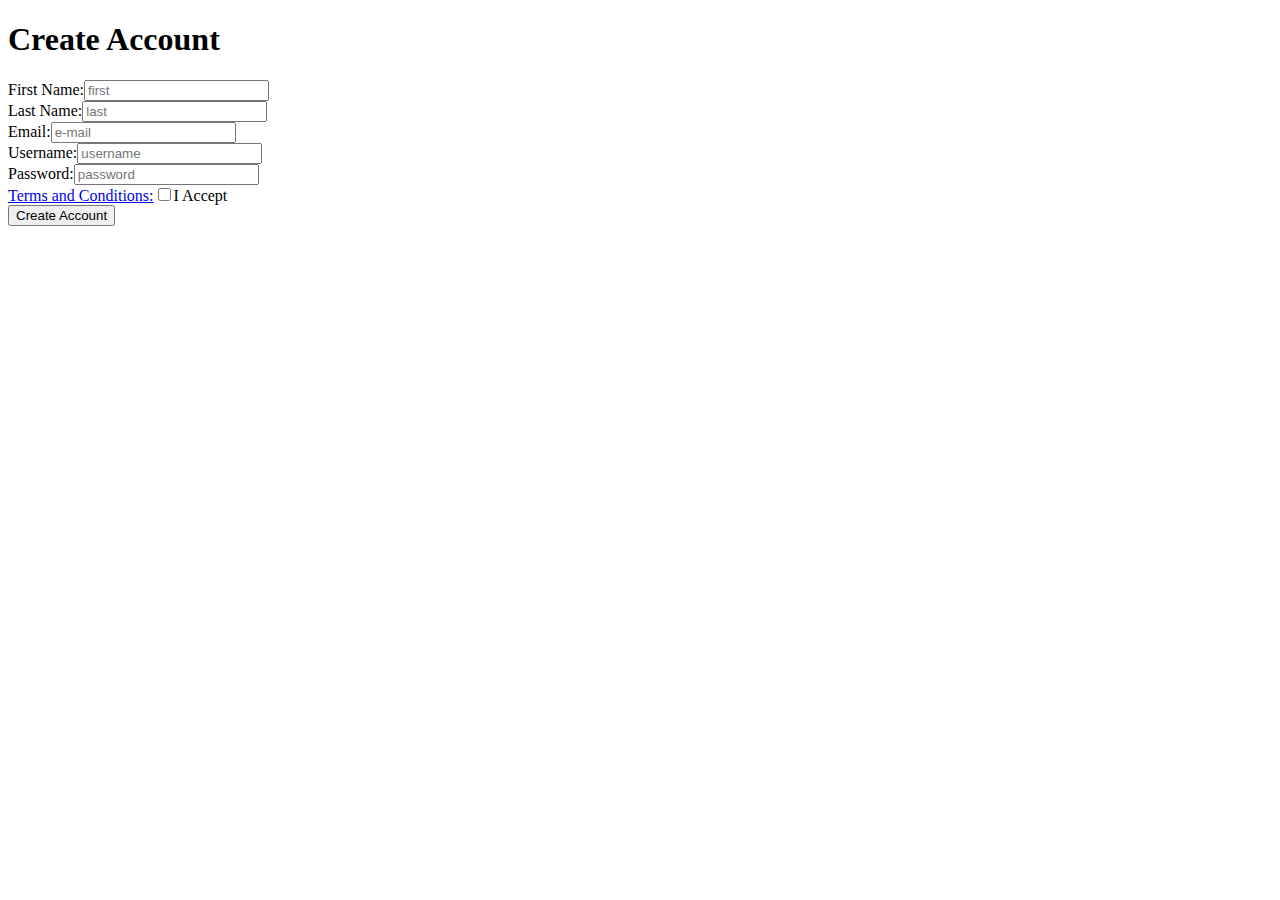
<file: planning/create_account.html>
<!DOCTYPE html>
<html lang="en">
<head>
	<meta charset="UTF-8">
	<title>Create Account</title>
</head>
<body>
	<h1>Create Account</h1>
	<div>
		<form action="/dashboard" method="post">
		First Name:<input type="text" name="first_name" placeholder="first"><br>
		Last Name:<input type="text" name="last_name" placeholder="last"><br>
		Email:<input type="text" name="email" placeholder="e-mail"><br>
		Username:<input type="text" name="user_name" placeholder="username"><br>
		Password:<input type="text" name="password" placeholder="password"><br>
		<a href="/terms_and_conditions" title="">Terms and Conditions:</a><input type="checkbox" name="accept" value="">I Accept<br>
		<button type="submit">Create Account</button>
		</form>
	</div>
	
</body>
</html>
</file>
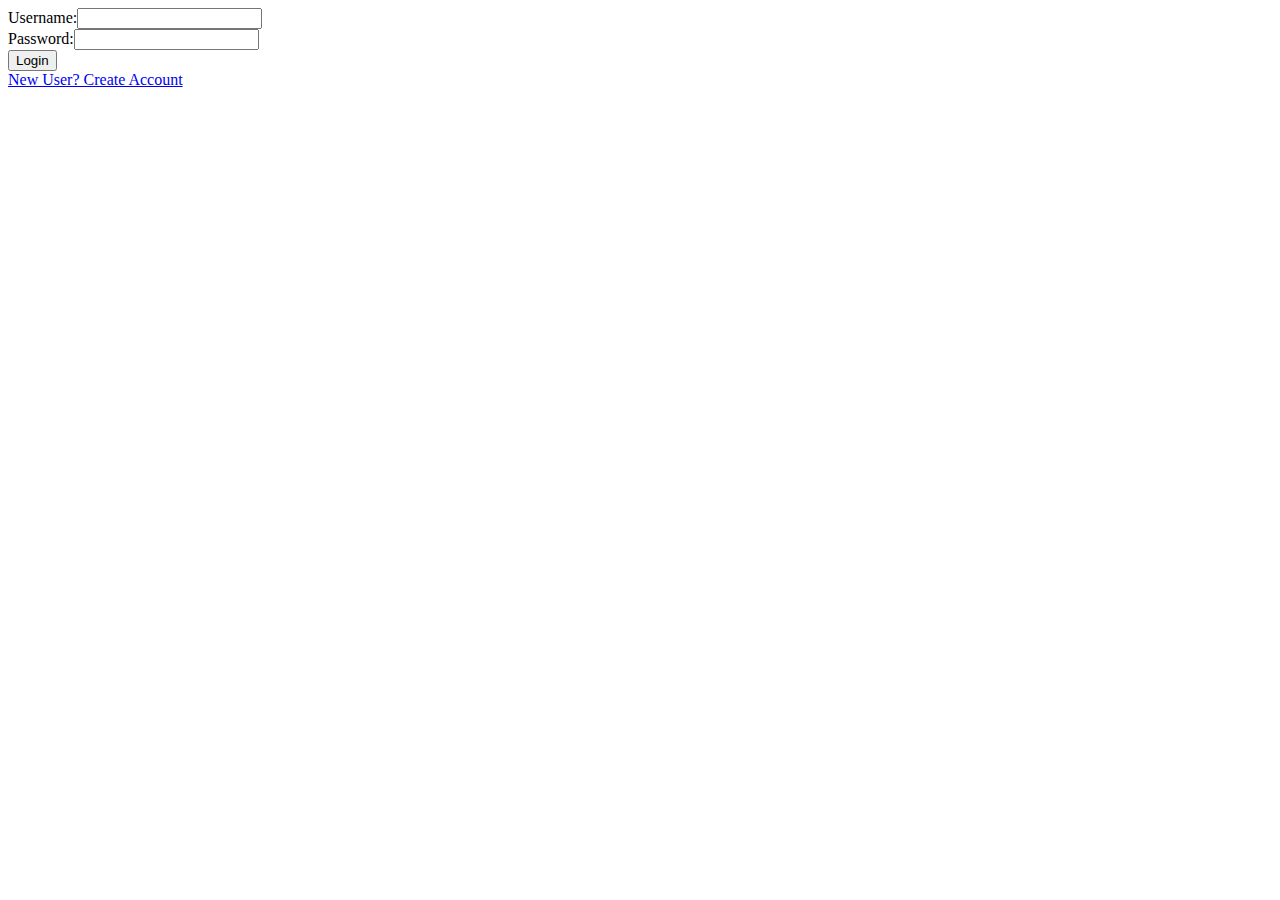
<file: planning/login.html>
<!DOCTYPE html>
<html lang="en">
<head>
	<meta charset="UTF-8">
	<title>Your Pantry Online --- Wooden Ladle</title>
</head>
<body>
	<div>
		<form action="/validate_login_credentials" method="post">
			Username:<input type="text" name="" value="" placeholder=""><br>
			Password:<input type="password" name="" value="" placeholder=""><br>
			<button type="submit">Login</button>
		</form>
	</div>
	<div><a href="/create_account" title="">New User? Create Account</a></div>	
</body>
</html>
</file>
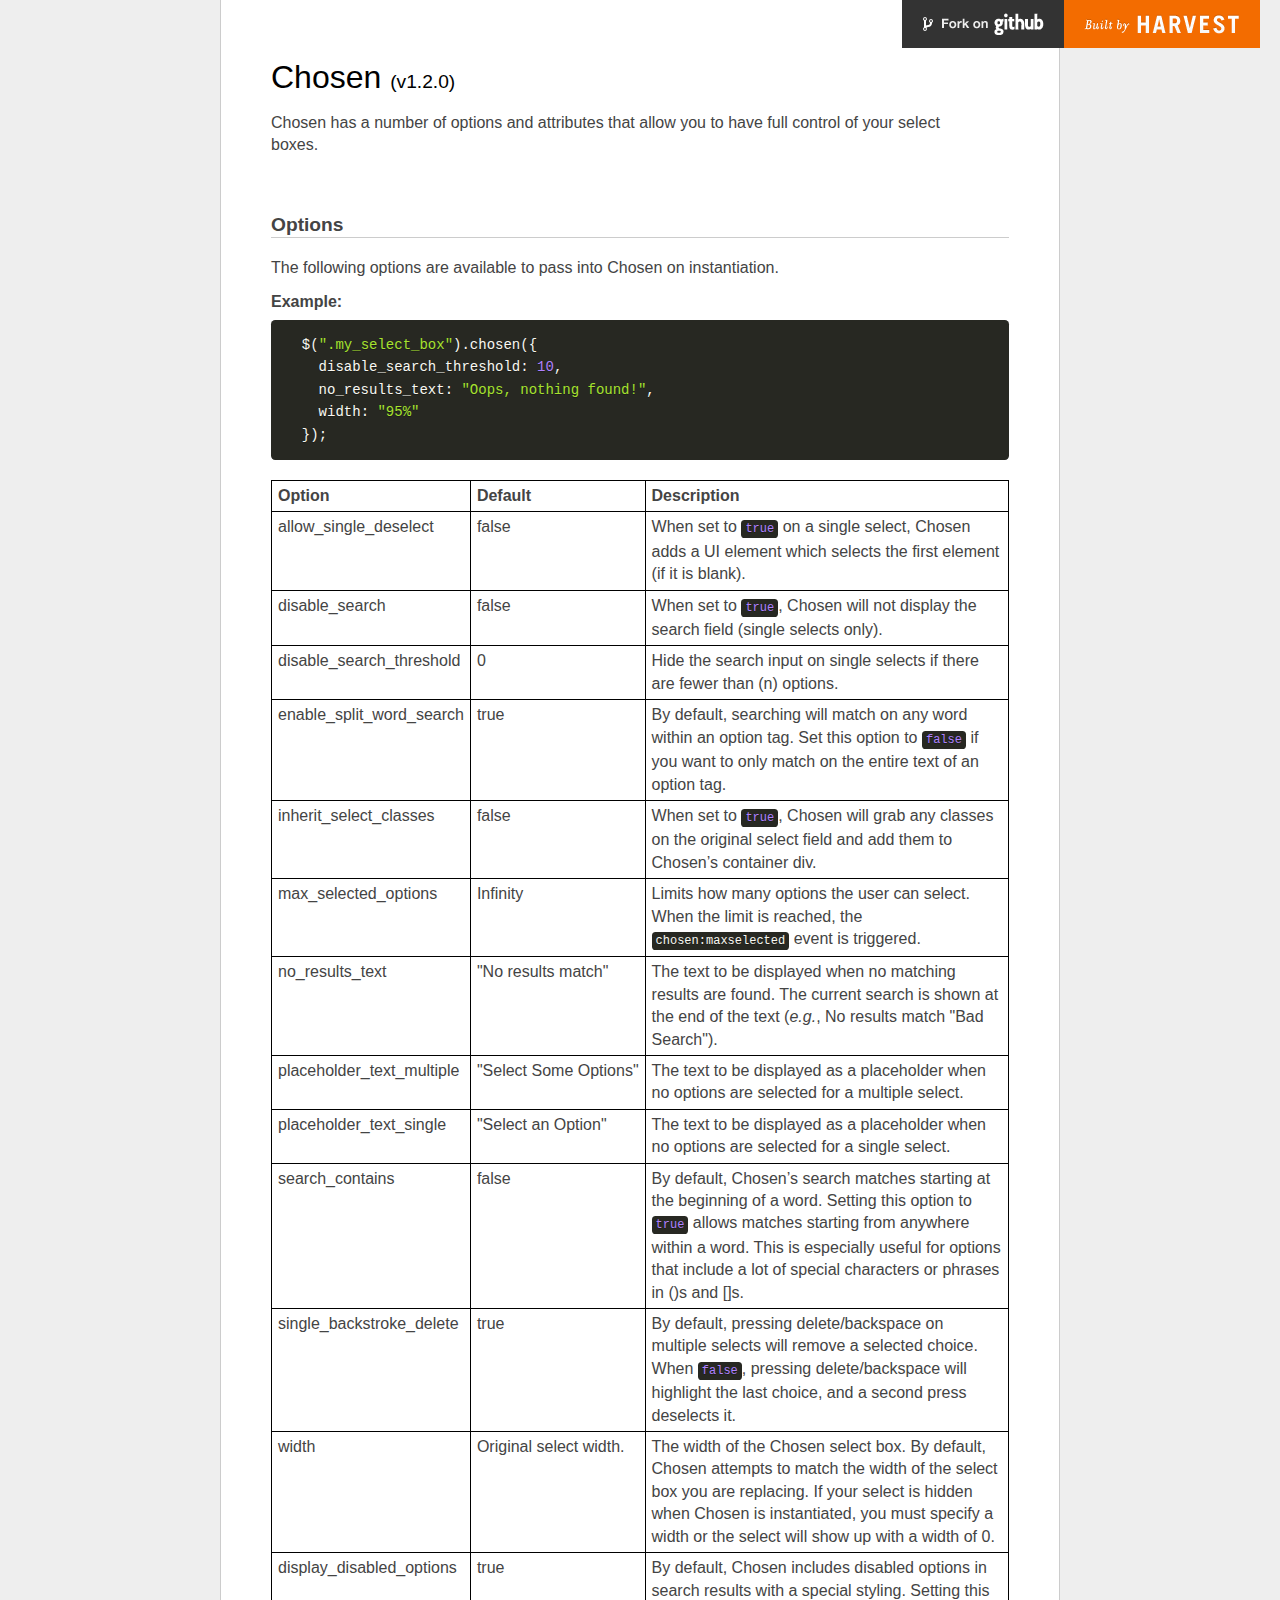
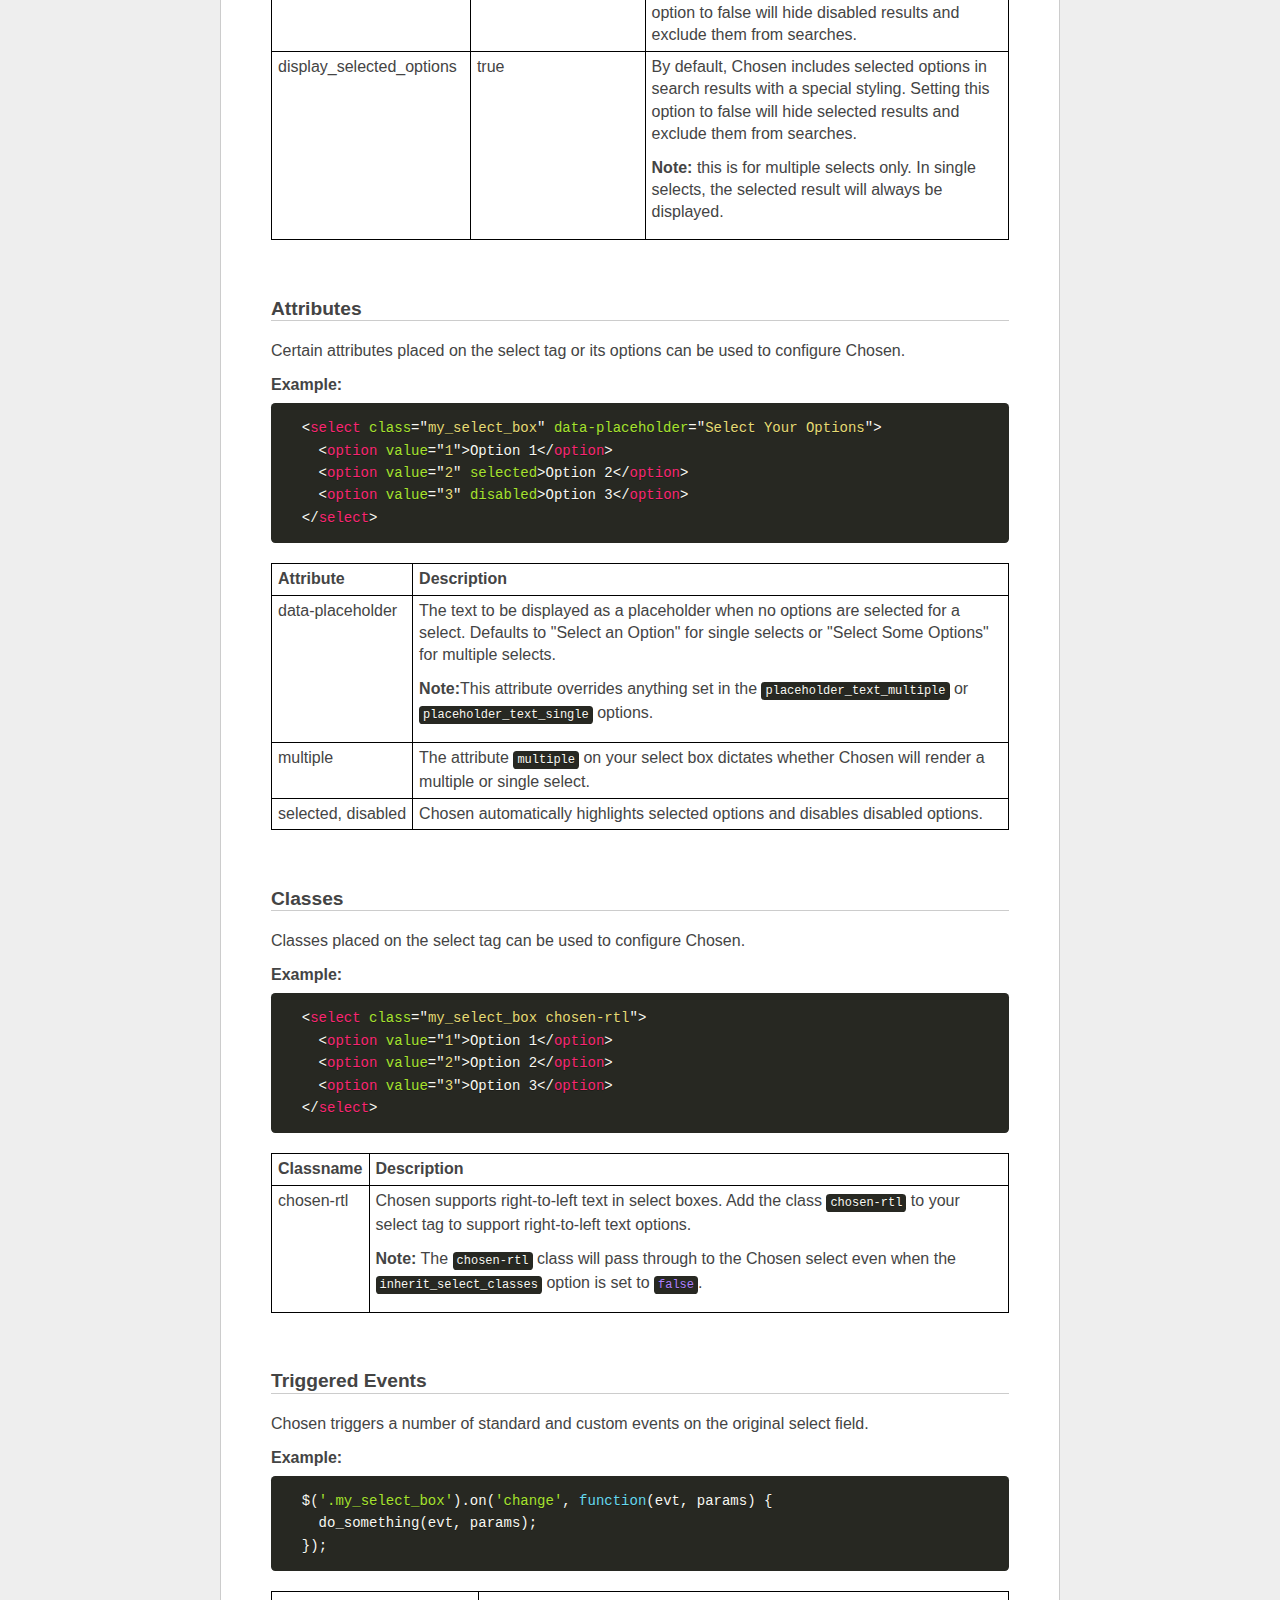
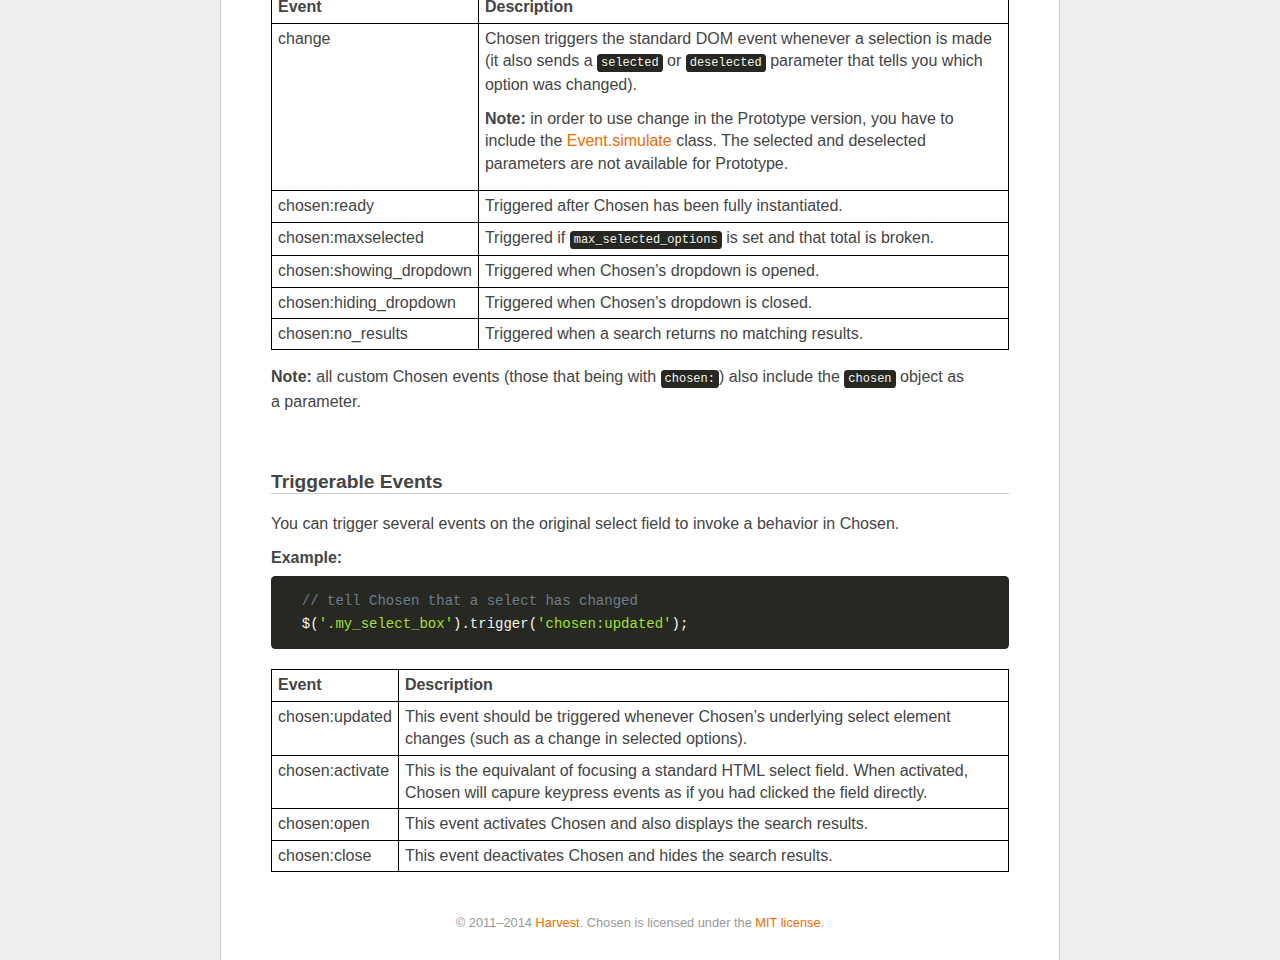
<file: js/chosen_v1.2.0/options.html>
<!doctype html>
<html lang="en">
<head>
  <meta charset="utf-8">
  <title>Chosen: A jQuery Plugin by Harvest to Tame Unwieldy Select Boxes</title>
  <link rel="stylesheet" href="docsupport/style.css">
  <link rel="stylesheet" href="docsupport/prism.css">
  <link rel="stylesheet" href="chosen.css">
  <style type="text/css" media="all">
    /* fix rtl for demo */
    .chosen-rtl .chosen-drop { left: -9000px; }
  </style>
</head>
<body>
  <div id="container">
    <div id="content">
      <header>
        <h1>Chosen <small>(<span id="latest-version">v1.2.0</span>)</small></h1>
      </header>
      <p>Chosen has a number of options and attributes that allow you to have full control of your select boxes.</p>

      <h2><a name="options" class="anchor" href="#options">Options</a></h2>
      <p>The following options are available to pass into Chosen on instantiation.</p>

      <h3>Example:</h3>
<pre>
  <code class="language-javascript">$(".my_select_box").chosen({
    disable_search_threshold: 10,
    no_results_text: "Oops, nothing found!",
    width: "95%"
  });</code>
</pre>

      <table class="docs-table">
        <tr>
          <th>Option</th><th>Default</th><th>Description</th>
        </tr>
        <tr>
          <td>allow_single_deselect</td>
          <td>false</td>
          <td>When set to <code class="language-javascript">true</code> on a single select, Chosen adds a UI element which selects the first element (if it is blank).</td>
        </tr>
        <tr>
          <td>disable_search</td>
          <td>false</td>
          <td>When set to <code class="language-javascript">true</code>, Chosen will not display the search field (single selects only).</td>
        </tr>
        <tr>
          <td>disable_search_threshold</td>
          <td>0</td>
          <td>Hide the search input on single selects if there are fewer than (n) options.</td>
        </tr>
        <tr>
          <td>enable_split_word_search</td>
          <td>true</td>
          <td>By default, searching will match on any word within an option tag. Set this option to <code class="language-javascript">false</code> if you want to only match on the entire text of an option tag.</td>
        </tr>
        <tr>
          <td>inherit_select_classes</td>
          <td>false</td>
          <td>When set to <code class="language-javascript">true</code>, Chosen will grab any classes on the original select field and add them to Chosen’s container div.</td>
        </tr>
        <tr>
          <td>max_selected_options</td>
          <td>Infinity</td>
          <td>Limits how many options the user can select. When the limit is reached, the <code class="language-javascript">chosen:maxselected</code> event is triggered.</td>
        </tr>
        <tr>
          <td>no_results_text</td>
          <td>"No results match"</td>
          <td>The text to be displayed when no matching results are found. The current search is shown at the end of the text (<i>e.g.</i>,
           No results match "Bad Search").</td>
        </tr>
        <tr>
          <td>placeholder_text_multiple</td>
          <td>"Select Some Options"</td>
          <td>The text to be displayed as a placeholder when no options are selected for a multiple select.</td>
        </tr>
        <tr>
          <td>placeholder_text_single</td>
          <td>"Select an Option"</td>
          <td>The text to be displayed as a placeholder when no options are selected for a single select.</td>
        </tr>
        <tr>
          <td>search_contains</td>
          <td>false</td>
          <td>By default, Chosen’s search matches starting at the beginning of a word. Setting this option to <code class="language-javascript">true</code> allows matches starting from anywhere within a word. This is especially useful for options that include a lot of special characters or phrases in ()s and []s.</td>
        </tr>
        <tr>
          <td>single_backstroke_delete</td>
          <td>true</td>
          <td>By default, pressing delete/backspace on multiple selects will remove a selected choice. When <code class="language-javascript">false</code>, pressing delete/backspace will highlight the last choice, and a second press deselects it.</td>
        </tr>
        <tr>
          <td>width</td>
          <td>Original select width.</td>
          <td>The width of the Chosen select box. By default, Chosen attempts to match the width of the select box you are replacing. If your select is hidden when Chosen is instantiated, you must specify a width or the select will show up with a width of 0.</td>
        </tr>
        <tr>
          <td>display_disabled_options</td>
          <td>true</td>
          <td>By default, Chosen includes disabled options in search results with a special styling. Setting this option to false will hide disabled results and exclude them from searches.</td>
        </tr>
        <tr>
          <td>display_selected_options</td>
          <td>true</td>
          <td>
            <p>By default, Chosen includes selected options in search results with a special styling. Setting this option to false will hide selected results and exclude them from searches.</p>
            <p><strong>Note:</strong> this is for multiple selects only. In single selects, the selected result will always be displayed.</p>
          </td>
        </tr>
      </table>

      <h2><a name="attributes" class="anchor" href="#attributes">Attributes</a></h2>
      <p>Certain attributes placed on the select tag or its options can be used to configure Chosen.</p>

      <h3>Example:</h3>

<pre>
  <code class="language-markup">&lt;select class="my_select_box" data-placeholder="Select Your Options"&gt;
    &lt;option value="1"&gt;Option 1&lt;/option&gt;
    &lt;option value="2" selected&gt;Option 2&lt;/option&gt;
    &lt;option value="3" disabled&gt;Option 3&lt;/option&gt;
  &lt;/select&gt;</code>
</pre>

      <table class="docs-table">
        <tr>
          <th>Attribute</th><th>Description</th>
        </tr>
        <tr>
          <td>data-placeholder</td>
          <td>
            <p>The text to be displayed as a placeholder when no options are selected for a select. Defaults to "Select an Option" for single selects or "Select Some Options" for multiple selects.</p>
            <p><strong>Note:</strong>This attribute overrides anything set in the <code class="language-javascript">placeholder_text_multiple</code> or <code class="language-javascript">placeholder_text_single</code> options.</p>
          </td>
        </tr>
        <tr>
          <td>multiple</td>
          <td>The attribute <code class="language-html">multiple</code> on your select box dictates whether Chosen will render a multiple or single select.</td>
        </tr>
        <tr>
          <td>selected, disabled</td>
          <td>Chosen automatically highlights selected options and disables disabled options.</td>
        </tr>
      </table>

      <h2><a name="classes" class="anchor" href="#classes">Classes</a></h2>
      <p>Classes placed on the select tag can be used to configure Chosen.</p>

      <h3>Example:</h3>

<pre>
  <code class="language-markup">&lt;select class="my_select_box chosen-rtl"&gt;
    &lt;option value="1"&gt;Option 1&lt;/option&gt;
    &lt;option value="2"&gt;Option 2&lt;/option&gt;
    &lt;option value="3"&gt;Option 3&lt;/option&gt;
  &lt;/select&gt;</code>
</pre>

      <table class="docs-table">
        <tr>
          <th>Classname</th>
          <th>Description</th>
        </tr>
        <tr>
          <td>chosen-rtl</td>
          <td>
            <p>Chosen supports right-to-left text in select boxes. Add the class <code class="language-html">chosen-rtl</code> to your select tag to support right-to-left text options.</p>
            <p><strong>Note:</strong> The <code class="language-html">chosen-rtl</code> class will pass through to the Chosen select even when the <code class="language-javascript">inherit_select_classes</code> option is set to <code class="language-javascript">false</code>.</p>
          </td>
        </tr>
      </table>

      <h2><a name="triggered-events" class="anchor" href="#triggered-events">Triggered Events</a></h2>
      <p>Chosen triggers a number of standard and custom events on the original select field.</p>

      <h3>Example:</h3>

<pre>
  <code class="language-javascript">$('.my_select_box').on('change', function(evt, params) {
    do_something(evt, params);
  });</code>
</pre>

      <table class="docs-table">
        <tr>
          <th>Event</th><th>Description</th>
        </tr>
        <tr>
          <td>change</td>
          <td>
            <p>Chosen triggers the standard DOM event whenever a selection is made (it also sends a <code class="language-javascript">selected</code> or <code class="language-javascript">deselected</code> parameter that tells you which option was changed).</p>
            <p><strong>Note:</strong> in order to use change in the Prototype version, you have to include the <a href="https://github.com/kangax/protolicious/blob/5b56fdafcd7d7662c9d648534225039b2e78e371/event.simulate.js">Event.simulate</a> class. The selected and deselected parameters are not available for Prototype.</p>
          </td>
        </tr>
        <tr>
          <td>chosen:ready</td>
          <td>Triggered after Chosen has been fully instantiated.</td>
        </tr>
        <tr>
          <td>chosen:maxselected</td>
          <td>Triggered if <code class="language-javascript">max_selected_options</code> is set and that total is broken.</td>
        </tr>
        <tr>
          <td>chosen:showing_dropdown</td>
          <td>Triggered when Chosen’s dropdown is opened.</td>
        </tr>
        <tr>
          <td>chosen:hiding_dropdown</td>
          <td>Triggered when Chosen’s dropdown is closed.</td>
        </tr>
        <tr>
          <td>chosen:no_results</td>
          <td>Triggered when a search returns no matching results.</td>
        </tr>
      </table>

      <p>
        <strong>Note:</strong> all custom Chosen events (those that being with <code class="language-javascript">chosen:</code>) also include the <code class="language-javascript">chosen</code> object as a parameter.
      </p>

      <h2><a name="triggerable-events" class="anchor" href="#triggerable-events">Triggerable Events</a></h2>
      <p>You can trigger several events on the original select field to invoke a behavior in Chosen.</p>

      <h3>Example:</h3>

<pre>
  <code class="language-javascript">// tell Chosen that a select has changed
  $('.my_select_box').trigger('chosen:updated');</code>
</pre>

      <table class="docs-table">
        <tr>
          <th>Event</th><th>Description</th>
        </tr>
        <tr>
          <td>chosen:updated</td>
          <td>This event should be triggered whenever Chosen’s underlying select element changes (such as a change in selected options).</td>
        </tr>
        <tr>
          <td>chosen:activate</td>
          <td>This is the equivalant of focusing a standard HTML select field. When activated, Chosen will capure keypress events as if you had clicked the field directly.</td>
        </tr>
        <tr>
          <td>chosen:open</td>
          <td>This event activates Chosen and also displays the search results.</td>
        </tr>
        <tr>
          <td>chosen:close</td>
          <td>This event deactivates Chosen and hides the search results.</td>
        </tr>
      </table>

      <footer>
        &copy; 2011&ndash;2014 <a href="http://www.getharvest.com/">Harvest</a>. Chosen is licensed under the <a href="https://github.com/harvesthq/chosen/blob/master/LICENSE.md">MIT license</a>.
      </footer>

    </div>
  </div>
  <div class="oss-bar">
    <ul>
      <li><a class="fork" href="https://github.com/harvesthq/chosen">Fork on Github</a></li>
      <li><a class="harvest" href="http://www.getharvest.com/">Built by Harvest</a></li>
    </ul>
  </div>
  <script src="docsupport/prism.js" type="text/javascript" charset="utf-8"></script>
</body>
</html>
</file>
<file: js/chosen_v1.2.0/docsupport/prism.css>
/**
 * okaidia theme for JavaScript, CSS and HTML
 * Loosely based on Monokai textmate theme by http://www.monokai.nl/
 * @author ocodia
 */

code[class*="language-"],
pre[class*="language-"] {
	color: #f8f8f2;
	text-shadow: 0 1px rgba(0,0,0,0.3);
	font-family: Consolas, Monaco, 'Andale Mono', monospace;
	direction: ltr;
	text-align: left;
	white-space: pre;
	word-spacing: normal;
	
	-moz-tab-size: 4;
	-o-tab-size: 4;
	tab-size: 4;
	
	-webkit-hyphens: none;
	-moz-hyphens: none;
	-ms-hyphens: none;
	hyphens: none;
}

/* Code blocks */
pre[class*="language-"] {
	padding: 1em;
	margin: .5em 0;
	overflow: auto;	
	border-radius: 0.3em;
}

:not(pre) > code[class*="language-"],
pre[class*="language-"] {
	background: #272822;
}

/* Inline code */
:not(pre) > code[class*="language-"] {
	padding: .1em;
	border-radius: .3em;
}

.token.comment,
.token.prolog,
.token.doctype,
.token.cdata {
	color: slategray;
}

.token.punctuation {
	color: #f8f8f2;
}

.namespace {
	opacity: .7;
}

.token.property,
.token.tag {
	color: #f92672;
}

.token.boolean,
.token.number{
	color: #ae81ff;
}

.token.selector,
.token.attr-name,
.token.string {
	color: #a6e22e;
}


.token.operator,
.token.entity,
.token.url,
.language-css .token.string,
.style .token.string {
	color: #f8f8f2;
}

.token.atrule,
.token.attr-value
{
	color: #e6db74;
}


.token.keyword{
color: #66d9ef;
}

.token.regex,
.token.important {
	color: #fd971f;
}

.token.important {
	font-weight: bold;
}

.token.entity {
	cursor: help;
}
</file>
<file: js/chosen_v1.2.0/docsupport/style.css>
/* Reset */
html, body, div, span, object, iframe, h1, h2, h3, h4, h5, h6, p, blockquote, pre, abbr, address, cite, code, del, dfn, em, img, ins, kbd, q, samp, small, strong, sub, sup, var, b, i, dl, dt, dd, ol, ul, li, fieldset, form, label, legend, table, caption, tbody, tfoot, thead, tr, th, td, article, aside, canvas, details, figcaption, figure, footer, header, hgroup, menu, nav, section, summary, time, mark, audio, video { margin: 0; padding: 0; border: 0; font-size: 100%; font: inherit; vertical-align: baseline; }

article, aside, details, figcaption, figure, footer, header, hgroup, menu, nav, section { display: block; }

blockquote, q { quotes: none; }
blockquote:before, blockquote:after, q:before, q:after { content: ""; content: none; }
ins { background-color: #ff9; color: #000; text-decoration: none; }
mark { background-color: #ff9; color: #000; font-style: italic; font-weight: bold; }
del { text-decoration: line-through; }
abbr[title], dfn[title] { border-bottom: 1px dotted; cursor: help; }
table { border-collapse: collapse; border-spacing: 0; }
hr { display: block; height: 1px; border: 0; border-top: 1px solid #ccc; margin: 1em 0; padding: 0; }
input, select { vertical-align: middle; }

body { font:13px/1.231 sans-serif; *font-size:small; } /* Hack retained to preserve specificity */
select, input, textarea, button { font:99% sans-serif; }
pre, code, kbd, samp { font-family: monospace, sans-serif; }


body { background: #EEE; color: #444; line-height: 1.4em; }

header h1 { color: black; font-size: 2em; line-height: 1.1em; display: inline-block; height: 27px; margin: 20px 0 25px; }
header h1 small { font-size: 0.6em; }

div#content { background: white; border: 1px solid #ccc; border-width: 0 1px 1px; margin: 0 auto; padding: 40px 50px 40px; width: 738px; }

footer { color: #999; padding-top: 40px; font-size: 0.8em; text-align: center; }

body { font-family: sans-serif; font-size: 1em; }

p { margin: 0 0 .7em; max-width: 700px; }
table+p { margin-top: 1em; }

h2 { border-bottom: 1px solid #ccc; font-size: 1.2em; margin: 3em 0 1em 0; font-weight: bold;}
h3 { font-weight: bold; }

h2.intro { border-bottom: none; font-size: 1em; font-weight: normal; margin-top:0; }

ul li { list-style: disc; margin-left: 1em; margin-bottom: 1.25em; }
ol li { margin-left: 1.25em; }
ol ul, ul ul { margin: .25em 0 0; }
ol ul li, ul ul li { list-style-type: circle; margin: 0 0 .25em 1em; }

li > p { margin-top: .25em; }

div.side-by-side { width: 100%; margin-bottom: 1em; }
div.side-by-side > div { float: left; width: 49%; }
div.side-by-side > div > em { margin-bottom: 10px; display: block; }

.faqs em { display: block; }

.clearfix:after {
  content: "\0020";
  display: block;
  height: 0;
  clear: both;
  overflow: hidden;
  visibility: hidden;
}

a { color: #F36C00; outline: none; text-decoration: none; }
a:hover { text-decoration: underline; }

ul.credits li { margin-bottom: .25em; }

strong { font-weight: bold; }
i { font-style: italic; }

.button {
  background: #fafafa;
  background: -webkit-linear-gradient(top, #ffffff, #eeeeee);
  background: -moz-linear-gradient(top, #ffffff, #eeeeee);
  background: -o-linear-gradient(top, #ffffff, #eeeeee);
  background: linear-gradient(to bottom, #ffffff, #eeeeee);
  border: 1px solid #bbbbbb;
  border-radius: 4px;
  box-shadow: inset 0 1px 1px rgba(255, 255, 255, 0.2);
  color: #555555;
  cursor: pointer;
  display: inline-block;
  font-family: "Helvetica Neue", Arial, Verdana, "Nimbus Sans L", sans-serif;
  font-size: 13px;
  font-weight: 500;
  height: 31px;
  line-height: 28px;
  outline: none;
  padding: 0 13px;
  text-shadow: 0 1px 0 white;
  text-decoration: none;
  vertical-align: middle;
  white-space: nowrap;
  -webkit-font-smoothing: antialiased;
  -webkit-box-sizing: border-box;
  -moz-box-sizing: border-box;
  box-sizing: border-box;
}

.button-blue {
  background: #1385e5;
  background: -webkit-linear-gradient(top, #53b2fc, #1385e5);
  background: -moz-linear-gradient(top, #53b2fc, #1385e5);
  background: -o-linear-gradient(top, #53b2fc, #1385e5);
  background: linear-gradient(to bottom, #53b2fc, #1385e5);
  border-color: #075fa9;
  color: white;
  font-weight: bold;
  text-shadow: 0 -1px 0 rgba(0, 0, 0, 0.4);
}


/* Tweak navbar brand link to be super sleek
-------------------------------------------------- */
.oss-bar {
  top: 0;
  right: 20px;
  position: fixed;
  z-index: 1030;
}
.oss-bar ul {
  float: right;
  margin: 0;
  list-style: none;
}
.oss-bar ul li {
  list-style: none;
  float: left;
  line-height: 0;
  margin: 0;
}
.oss-bar ul li a {
   -moz-box-sizing:    border-box;
  -webkit-box-sizing: border-box;
  -ms-box-sizing:     border-box;
   box-sizing:        border-box;
  border: 0;
  margin-top: -10px;
  display: block;
  height: 58px;
  background: #F36C00 url(oss-credit.png) no-repeat 20px 22px;
  padding: 22px 20px 12px 20px;
  text-indent: 120%; /* stupid padding */
  white-space: nowrap;
  overflow: hidden;
  -webkit-transition: all 0.10s ease-in-out;
  -moz-transition: all 0.10s ease-in-out;
  transition: all 0.15s ease-in-out;
}
.oss-bar ul li a:hover {
  margin-top: 0px;
}
.oss-bar a.harvest {
  width: 196px;
  background-color: #F36C00;
  background-position: -142px 22px;
  padding-right: 22px; /* optical illusion */
}
.oss-bar a.fork {
  width: 162px;
  background-color: #333333;
}

.docs-table th, .docs-table td {
  border: 1px solid #000;
  padding: 4px 6px;
  white-space: nowrap;
}

.docs-table td:last-child {
  white-space: normal;
}

.docs-table th {
  font-weight: bold;
  text-align: left;
}

#content pre[class*=language-] {
  font-size: 14px;
  margin-bottom: 20px;
}

#content pre[class*=language-] code {
  font-size: 14px;
  padding: 0;
}

#content code[class*=language-] {
  font-size: 12px;
  padding: 2px 4px;
}

.anchor {
  color: inherit;
  position: relative;
}

.anchor:hover {
  background: url([data-uri]) 0 50% no-repeat;
  background-size: 21px 9px;
  margin-left: -27px;
  padding-left: 27px;
  text-decoration: none;
}
</file>
